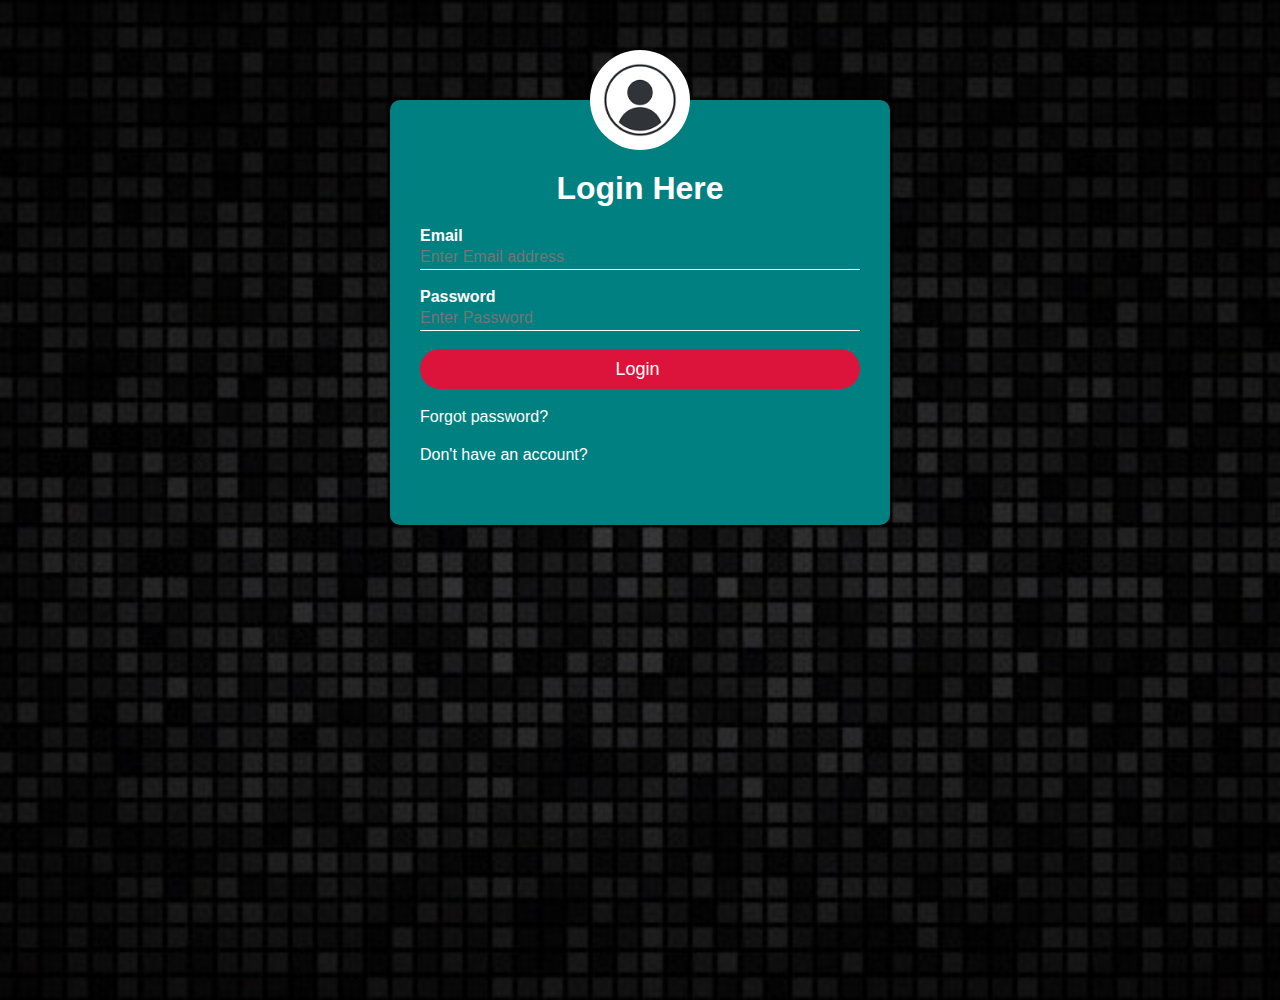
<file: week3/login-register-page/index.html>
<!DOCTYPE html>
<html>

<head>
  <meta charset="utf-8">
  <meta name="viewport" content="width=device-width">
  <title>home page</title>
  <link href="style.css" rel="stylesheet" type="text/css" />
</head>

<body>
  <div class="container">
    <img src="./imgs/avatar.png" alt="User" class="avatar">
    <h1>Login Here</h1>
    <form action="success_register.html">
      <div>
        <label>Email</label>
        <input type="text" name="Email" placeholder="Enter Email address" required>
      </div>
      <label>Password</label>
      <input type="password" placeholder="Enter Password" required>
      <input type="submit" name="Password" value="Login ">
      <a href="#">Forgot password?</a><br><br>
      <a href="register.html">Don't have an account?</a>
    </form>
  </div>
</body>

</html>
</file>
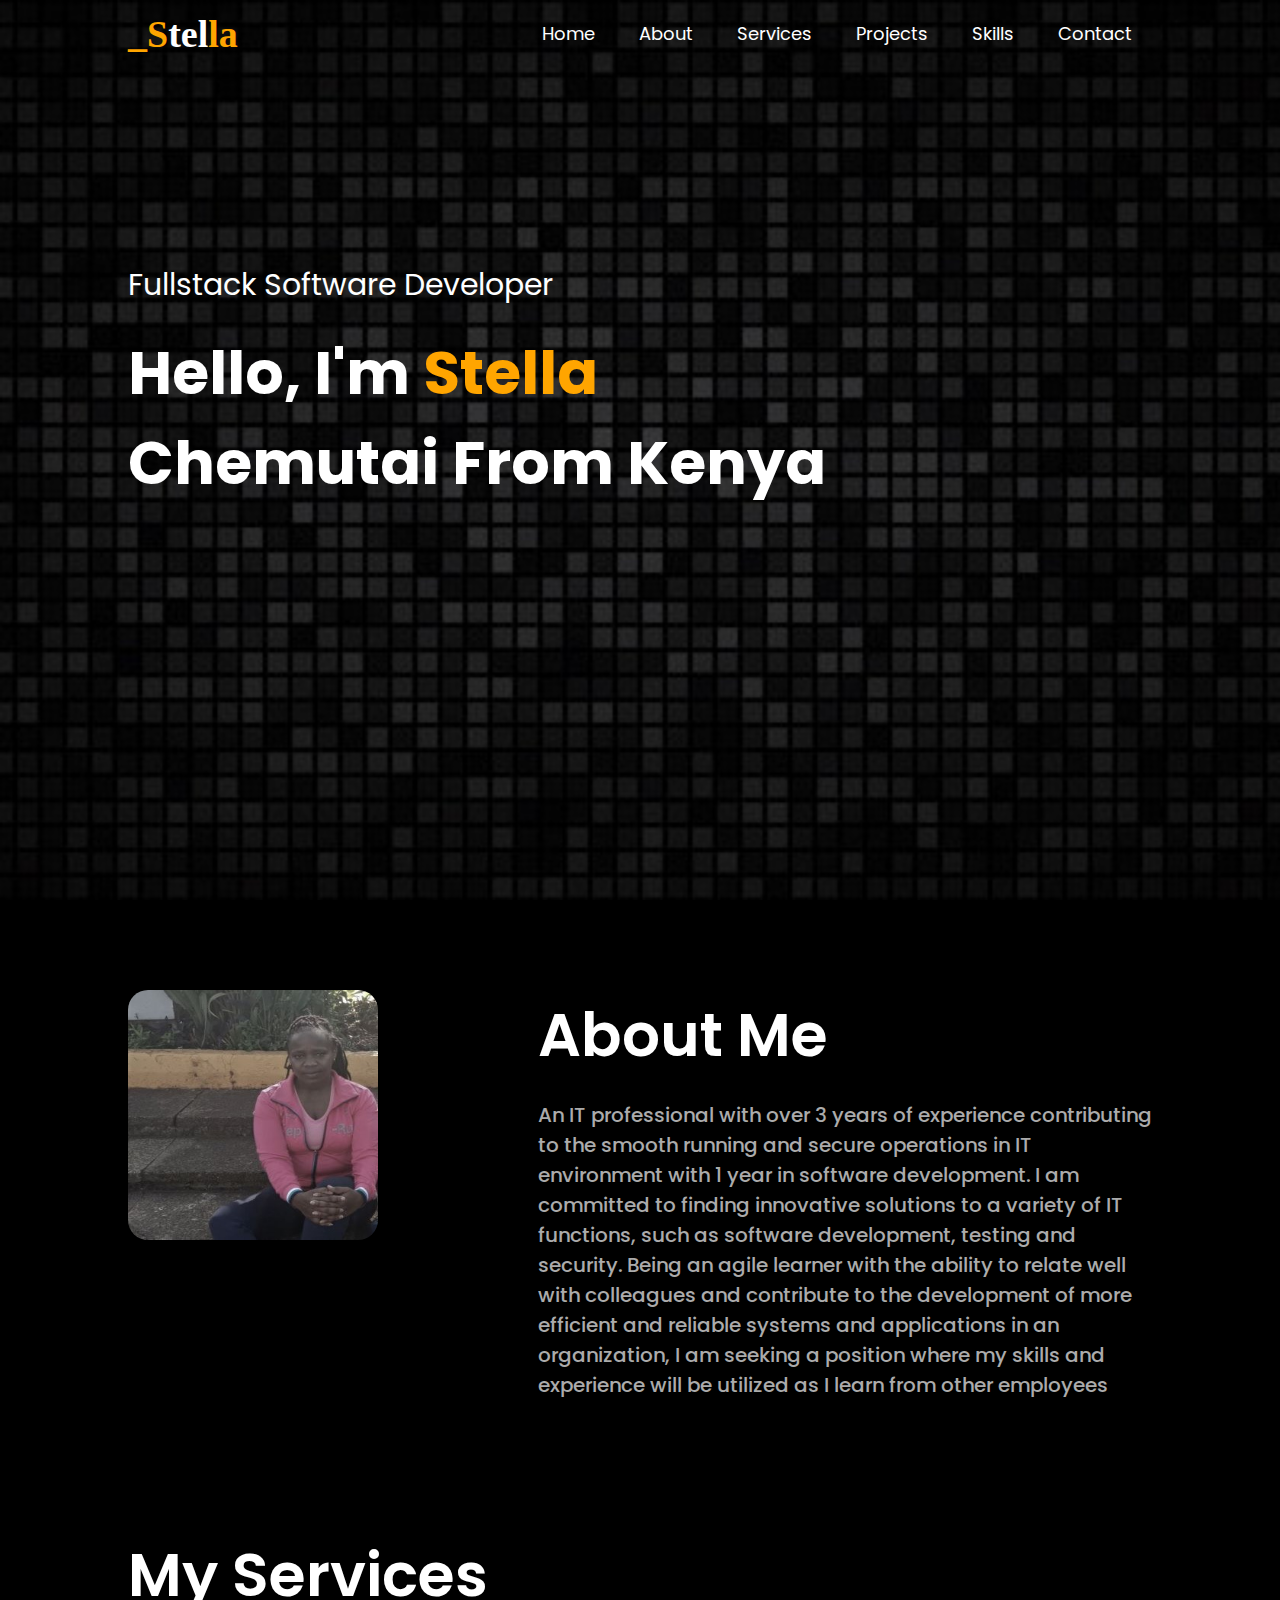
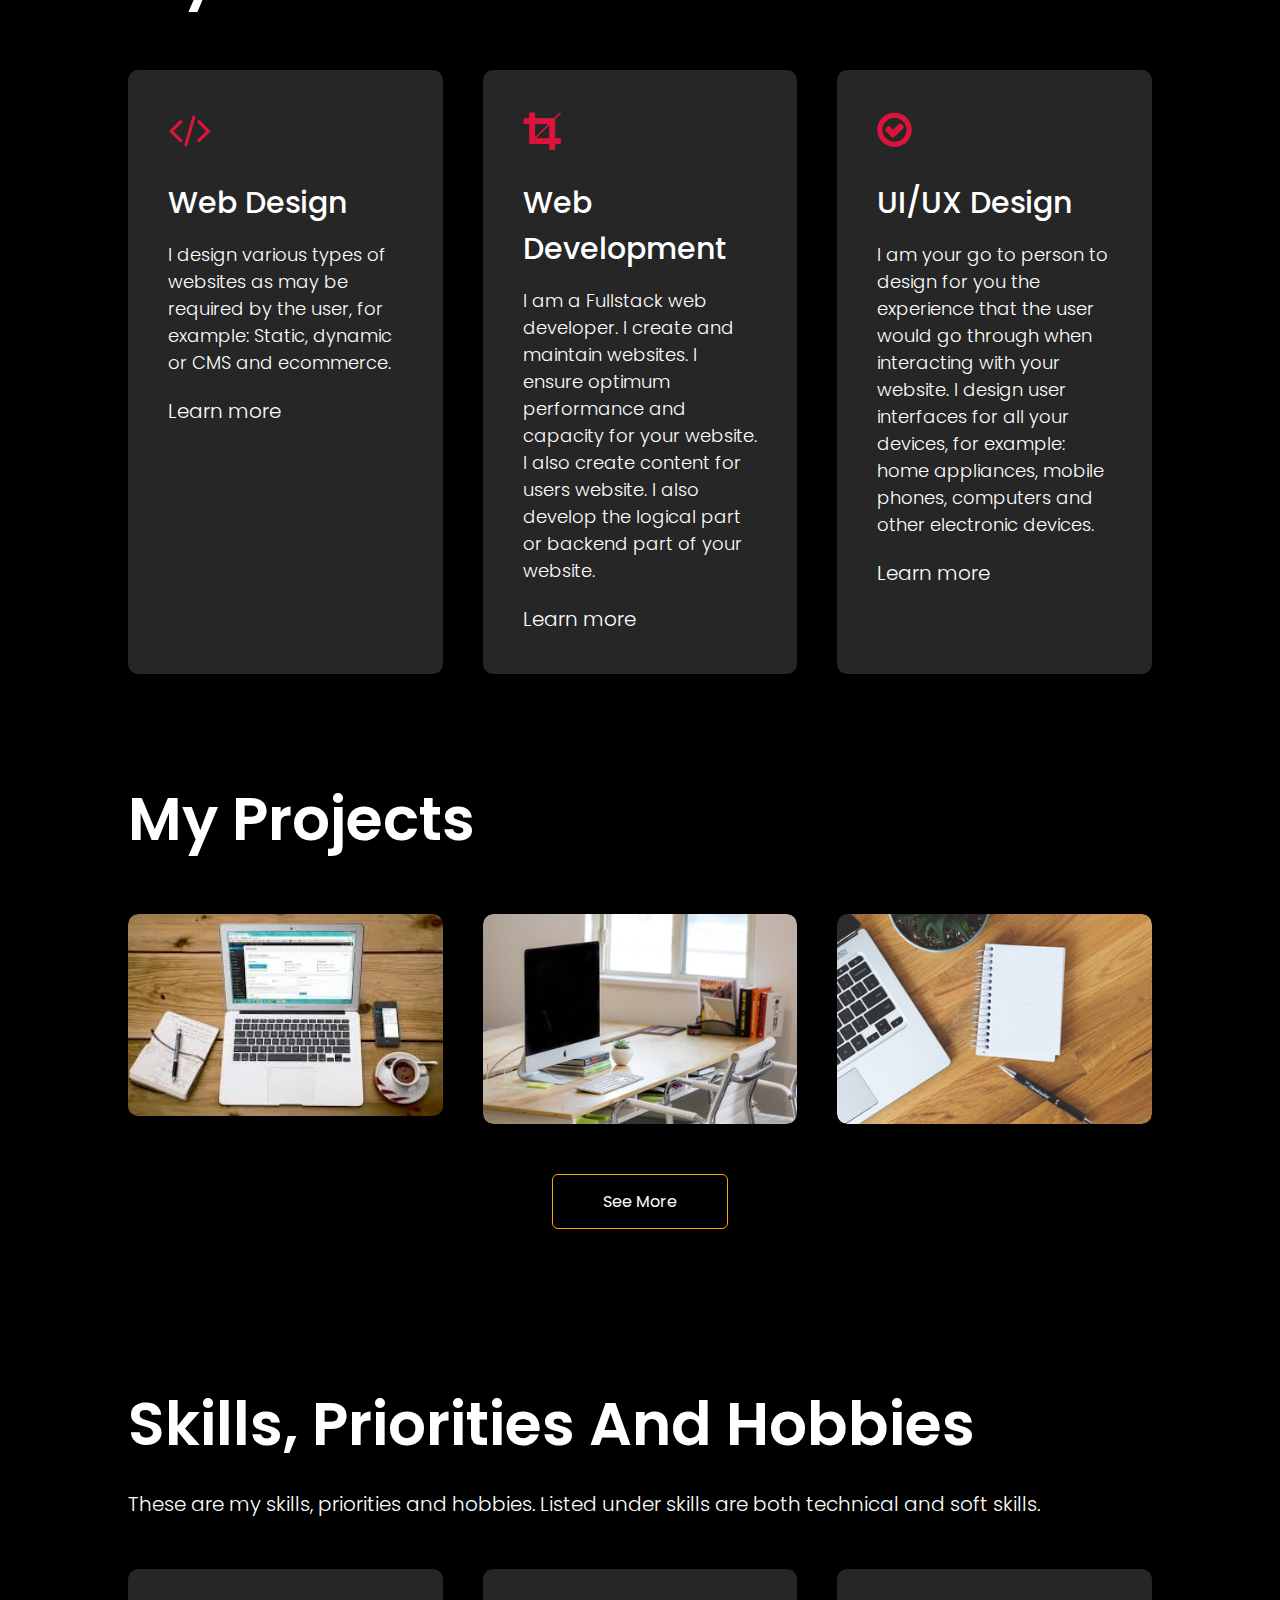
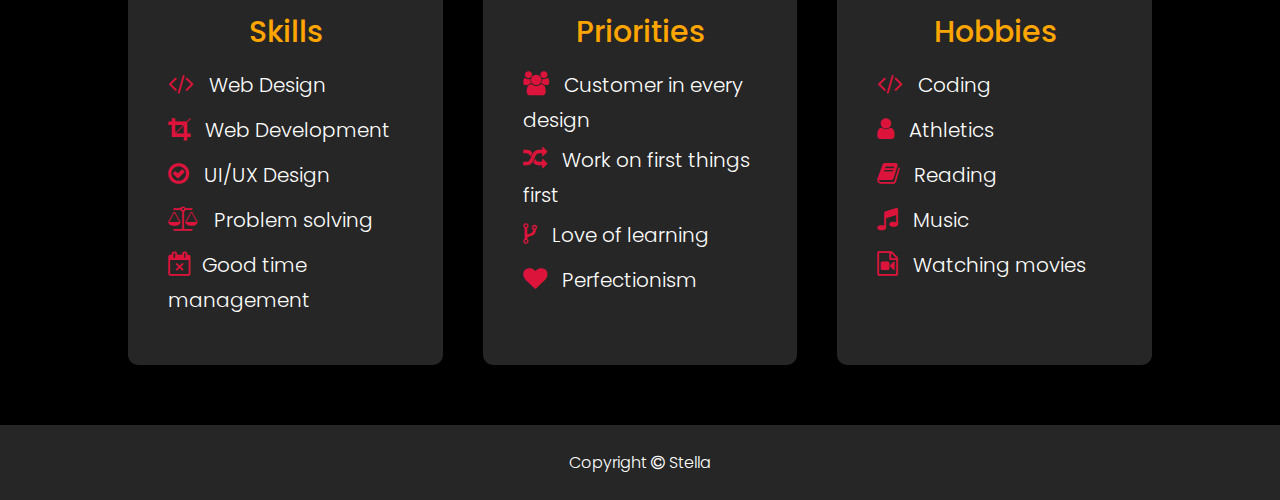
<file: week3/portfolio-task/index.html>
<!DOCTYPE html>
<html lang="en">

<head>
  <meta charset="UTF-8">
  <meta http-equiv="X-UA-Compatible" content="IE=edge">
  <meta name="viewport" content="width=device-width, initial-scale=1.0">
  <title>Stella's portfolio</title>
  <link rel="stylesheet" href="style.css">
  <link rel="stylesheet" href="https://fonts.googleapis.com/css?family=Poppins">
  <link rel="stylesheet" href="https://cdnjs.cloudflare.com/ajax/libs/font-awesome/4.7.0/css/font-awesome.min.css">
</head>

<body>
  <section id="header">
    <div class="container">
      <header>
        <nav>
          <h2 class="logo"><span>_S</span>tel<span>la</span></h2>
          <ul id="sidemenu">
            <li><a href="#header">Home</a></li>
            <li><a href="#about">About</a></li>
            <li><a href="#services">Services</a></li>
            <li><a href="#projects">Projects</a></li>
            <li><a href="#skills">Skills</a></li>
            <li><a href="contact.html">Contact</a></li>
            <i class="fa fa-times" onclick="closemenu()"></i>
          </ul>
          <i class="fa fa-bars" onclick="openmenu()"></i>
        </nav>
      </header>
      <main>
        <div class="header-text">
          <p>Fullstack Software Developer</p>
          <h1>Hello, I'm <span>Stella</span><br> Chemutai From Kenya</h1>
        </div>
    </div>
  </section>
  <!--About section-->
  <section id="about">
    <div class="container">
      <!--A row with two columns-->
      <div class="row">
        <div class="about-col-1">
          <img src="images/mypic.jpeg" alt="Picture of me">
        </div>
        <div class="about-col-2">
          <h1 class="sub-title">About Me</h1>
          <p>An IT professional with over 3 years of experience contributing to the smooth running and secure
            operations in IT environment with 1 year in software development. I am committed to finding innovative
            solutions to a variety of IT functions, such as software development, testing and security. Being an agile
            learner with the ability to relate well with colleagues and contribute to the development of more
            efficient and reliable systems and applications in an organization, I am seeking a position where my
            skills and experience will be utilized as I learn from other employees</p>
        </div>
      </div>
    </div>
  </section>
  <!--End of about section-->
  <!--Services section-->
  <section id="services">
    <div class="container">
      <h1 class="sub-title">my Services</h1>
      <div class="services-list">
        <div>
          <i class="fa fa-code" aria-hidden="true"></i>
          <h2>Web Design</h2>
          <p>I design various types of websites as may be required by the user, for example:
            Static, dynamic or CMS and ecommerce.
          </p>
          <a href="">Learn more</a>
        </div>
        <div>
          <i class="fa fa-crop" aria-hidden="true"></i>
          <h2>Web Development</h2>
          <p>I am a Fullstack web developer. I create and maintain websites. I ensure optimum performance and capacity
            for your website.
            I also create content for users website. I also develop the logical part or backend part of your website.
          </p>
          <a href="">Learn more</a>
        </div>
        <div>
          <i class="fa fa-check-circle-o" aria-hidden="true"></i>
          <h2>UI/UX Design</h2>
          <p>I am your go to person to design for you the experience that the user would go through when interacting
            with your website.
            I design user interfaces for all your devices, for example: home appliances, mobile phones, computers and
            other electronic devices.
          </p>
          <a href="">Learn more</a>
        </div>
      </div>
    </div>
  </section>
  <!------End of Services section--------->
  <!------Start Projects section--------->
  <section id="projects">
    <div class="container">
      <h1 class="sub-title">my projects</h1>
      <div class="project-list">
        <div class="project">
          <img src="images/project-1.jpg" alt="Project 1">
          <div class="layer">
            <h3>Tribute Page</h3>
            <p>The page is a tribute about Eliud Kipchoge, the fastest marathoner of all time.
              Get more about it on codepen.</p>
            <a href="https://codepen.io/stella-c/pen/OJZEyev"><i class="fa fa-external-link"
                style="font-size:24px;color:crimson"></i></a>
          </div>
        </div>
        <div class="project">
          <img src="images/project-2-2.jpg" alt="Project 2">
          <div class="layer">
            <h3>About me</h3>
            <p>Introduction about myself, my professional career and the goals I have by joining Zuri intership</p>
            <a href="https://codepen.io/stella-c/pen/RwyJPQX"><i class="fa fa-external-link"
                style="font-size:24px;color:crimson"></i></a>
          </div>
        </div>
        <div class="project">
          <img src="images/project-3-3.jpg" alt="Project 3">
          <div class="layer">
            <h3>Login & Registration Form</h3>
            <p>The form that prompts the user to login if they have already registered and if not there is a link for
              them to register. They can also change password if they forgot their password</p>
            <a href="https://replit.com/@StellaChemutai/login-register-page"><i class="fa fa-external-link"
                style="font-size:24px;color:crimson"></i></a>
          </div>
        </div>
      </div>
      <a href="" class="btn">See More</a>
    </div>
  </section>
  <!------End of Projects section--------->
  <!------Skills section--------->
  <section id="skills">
    <div class="container">
      <h1 class="sub-title">skills, priorities and hobbies</h1>
      <p>These are my skills, priorities and hobbies. Listed under skills are both technical and soft skills. </p>
      <div class="skills-list">
        <div>
          <h2>Skills</h2>
          <p><i class="fa fa-code"></i> Web Design</p>
          <p><i class="fa fa-crop"></i> Web Development</p>
          <p><i class="fa fa-check-circle-o" aria-hidden="true"></i> UI/UX Design</p>
          <p><i class="fa fa-balance-scale"></i> Problem solving</p>
          <p><i class="fa fa-calendar-times-o"></i>Good time management</p>
        </div>
        <div>
          <h2>Priorities</h2>
          <p><i class="fa fa-users"></i> Customer in every design</p>
          <p><i class="fa fa-random"></i> Work on first things first</p>
          <p><i class="fa fa-code-fork"></i> Love of learning</p>
          <p><i class="fa fa-heart"></i> Perfectionism</p>
        </div>
        <div>
          <h2>Hobbies</h2>
          <p><i class="fa fa-code"></i> Coding</p>
          <p><i class="fa fa-user"></i> Athletics</p>
          <p><i class="fa fa-book"></i> Reading</p>
          <p><i class="fa fa-music"></i> Music</p>
          <p><i class="fa fa-file-movie-o"></i> Watching movies</p>
        </div>
      </div>
    </div>
  </section>
  <!------End of Skills section--------->
  </main>
  <footer>
    <div class="copyright">
      <p>Copyright <i class="fa fa-copyright"></i> Stella</p>
    </div>
  </footer>
</body>

</html>
</file>
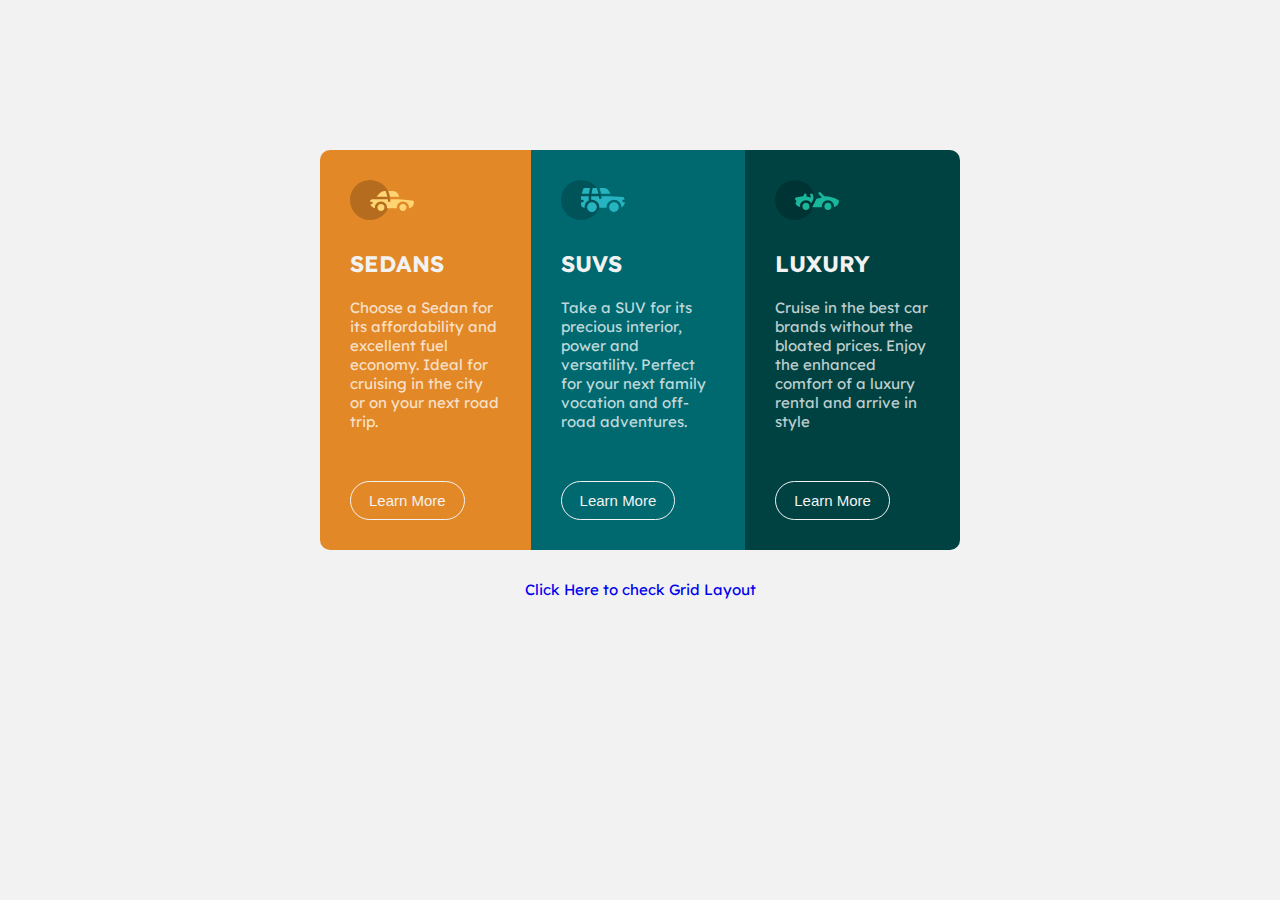
<file: week4/flex-grid-task/index.html>
<!DOCTYPE html>
<html>

<head>
  <meta charset="utf-8">
  <meta name="viewport" content="width=device-width">
  <title>replit</title>
  <link href="style.css" rel="stylesheet" type="text/css" />
  <link rel="preconnect" href="https://fonts.googleapis.com">
  <link rel="preconnect" href="https://fonts.gstatic.com" crossorigin>
  <link href="https://fonts.googleapis.com/css2?family=Lexend+Deca&display=swap" rel="stylesheet">
</head>

<body>
  <main class="main">
    <!-- Bigger container -->
    <div class="container">
      <div class="flex-item1">
        <img src="imgs/Copy%20of%20icon-sedans.svg">
        <h2>SEDANS</h2>
        <p class="p-style">Choose a Sedan for its affordability and excellent fuel economy. Ideal for cruising in the
          city
          or on your
          next road trip.</p>
        <button type="button" class="btn">Learn More</button>
      </div>
      <div class="flex-item2">
        <img src="imgs/Copy%20of%20icon-suvs.svg">
        <h2>SUVS</h2>
        <p class="p-style">Take a SUV for its precious interior, power and versatility. Perfect for your next family
          vocation and off-road
          adventures.</p>
        <button type="button" class="btn">Learn More</button>
      </div>
      <div class="flex-item3">
        <img src="imgs/Copy%20of%20icon-luxury.svg">
        <h2>LUXURY</h2>
        <p class="p-style">Cruise in the best car brands without the bloated prices. Enjoy the enhanced comfort of a
          luxury rental and
          arrive in style</p>
        <button type="button" class="btn">Learn More</button>
      </div>
    </div>
    <a href="grid.html">Click Here to check Grid Layout</a>
  </main>
</body>

</html>
</file>
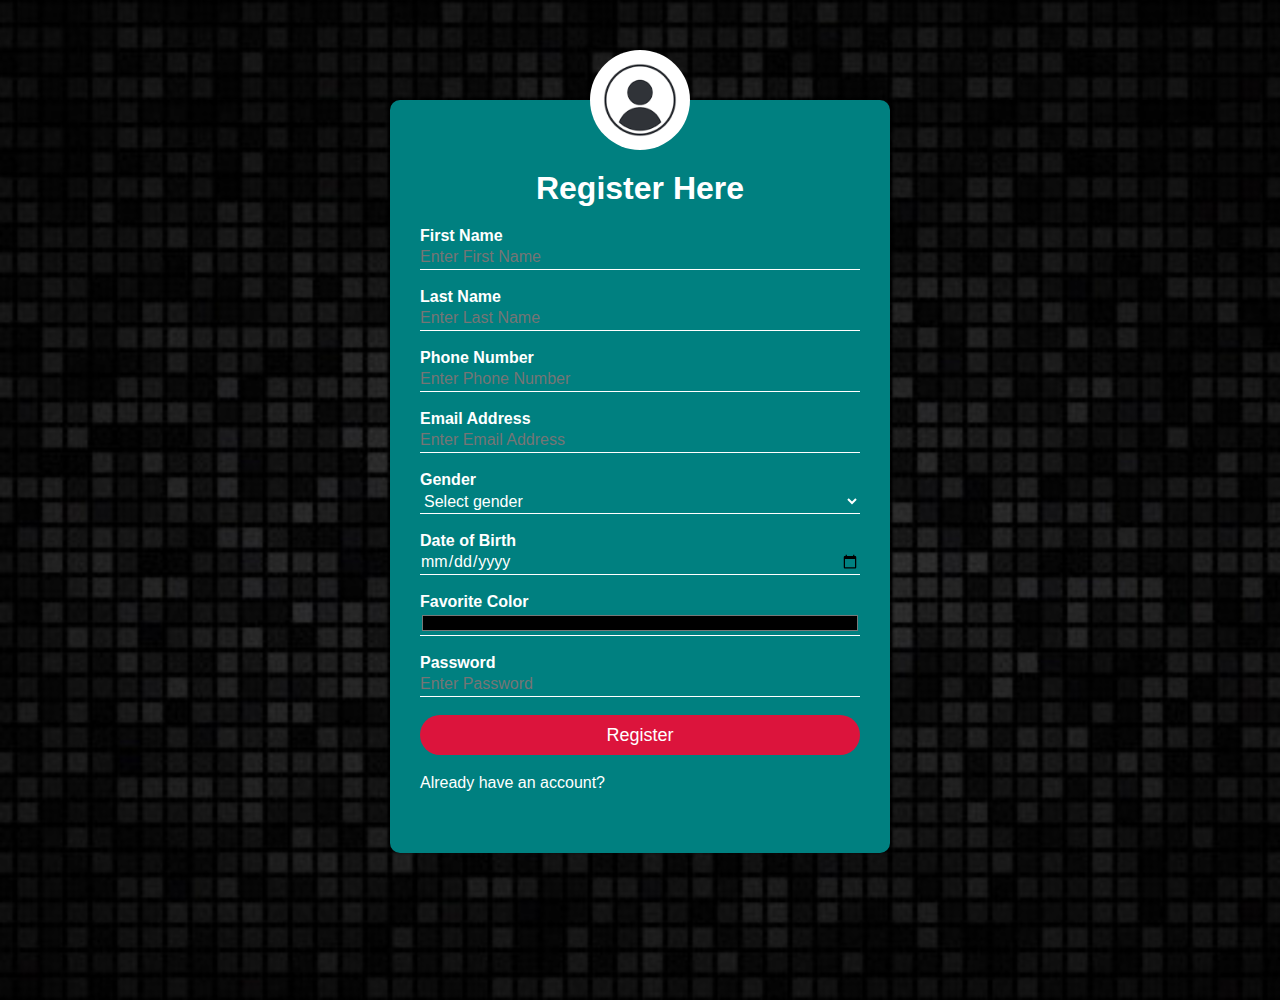
<file: week3/login-register-page/register.html>
<!DOCTYPE html>
<html lang="en">

<head>
  <meta charset="UTF-8">
  <meta http-equiv="X-UA-Compatible" content="IE=edge">
  <meta name="viewport" content="width=device-width, initial-scale=1.0">
  <title>Registration page</title>
  <link rel="stylesheet" href="style.css">
</head>

<body>
  
  <div class="container">
    <img src="./imgs/avatar.png" alt="User" class="avatar">
    <h1>Register Here</h1>
    <form action="success_register.html">
      <label>First Name</label>
      <input type="text" name="" placeholder="Enter First Name" required>
      <label>Last Name</label>
      <input type="text" name="" placeholder="Enter Last Name" required>
      <label>Phone Number</label>
      <input type="tel" name="" placeholder="Enter Phone Number">
      <label>Email Address</label>
      <input type="email" name="" placeholder="Enter Email Address" required>
      <label>Gender</label>
      <select name="gender">
        <option value="none" selected>Select gender</option>
        <option value="male">Male</option>
        <option value="female">Female</option>
        <option value="other">other</option>
      </select>
      <label>Date of Birth</label>
      <input type="date" required>
      <label>Favorite Color</label>
      <input type="color" required>
      <label>Password</label>
      <input type="password" placeholder="Enter Password" required>
      <input type="submit" name="" value="Register">
      <a href="index.html">Already have an account?</a>
    </form>
  </div>
</body>

</html>
</file>
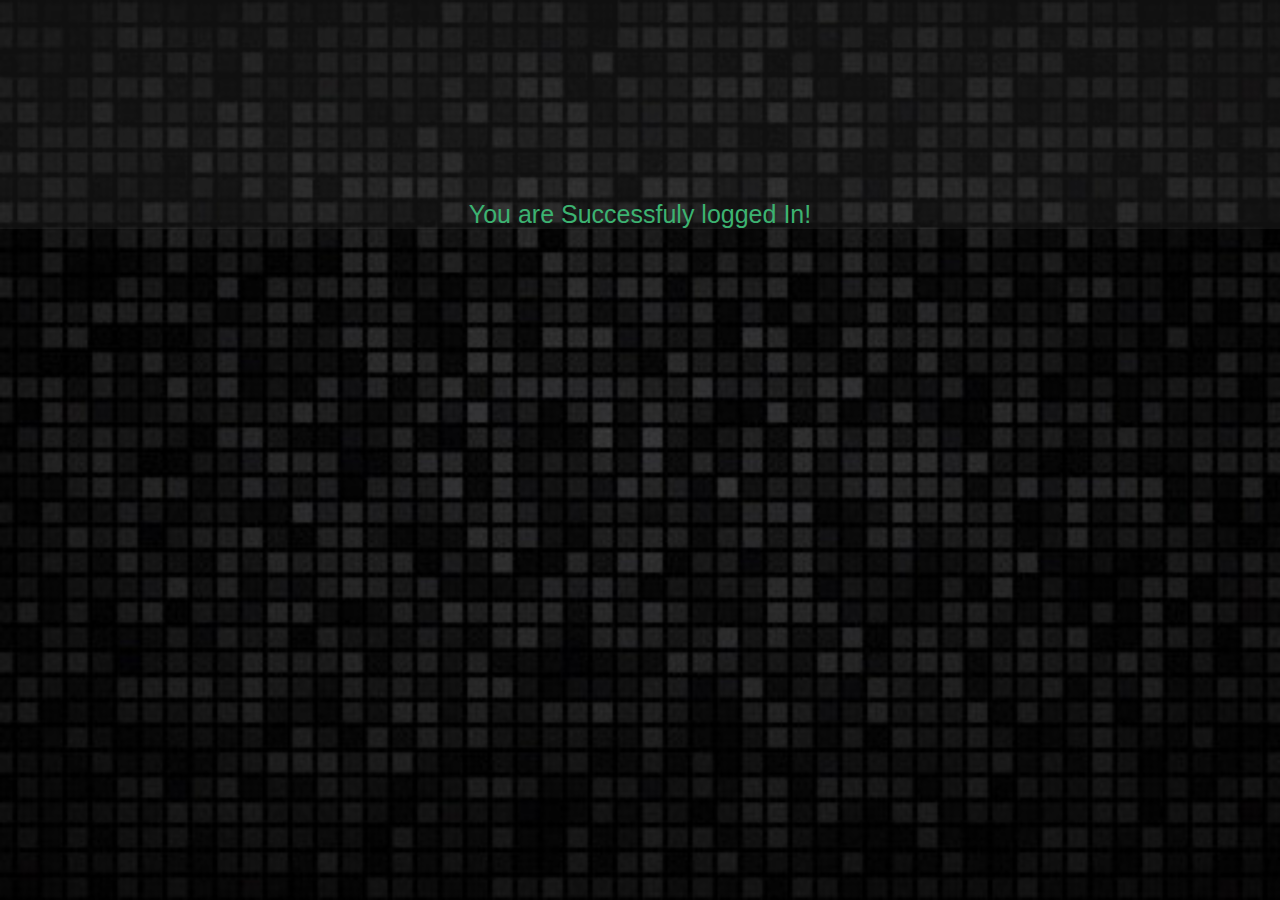
<file: week3/login-register-page/success-register.html>
<!DOCTYPE html>
<html lang="en">
<head>
    <meta charset="UTF-8">
    <meta http-equiv="X-UA-Compatible" content="IE=edge">
    <meta name="viewport" content="width=device-width, initial-scale=1.0">
    <title>Success register page</title>
    <link rel="stylesheet" href="style.css">
</head>
<body>
    <div class="success-register">
        <p>You are Successfuly logged In!</p>
    </div> 
</body>
</html>
</file>
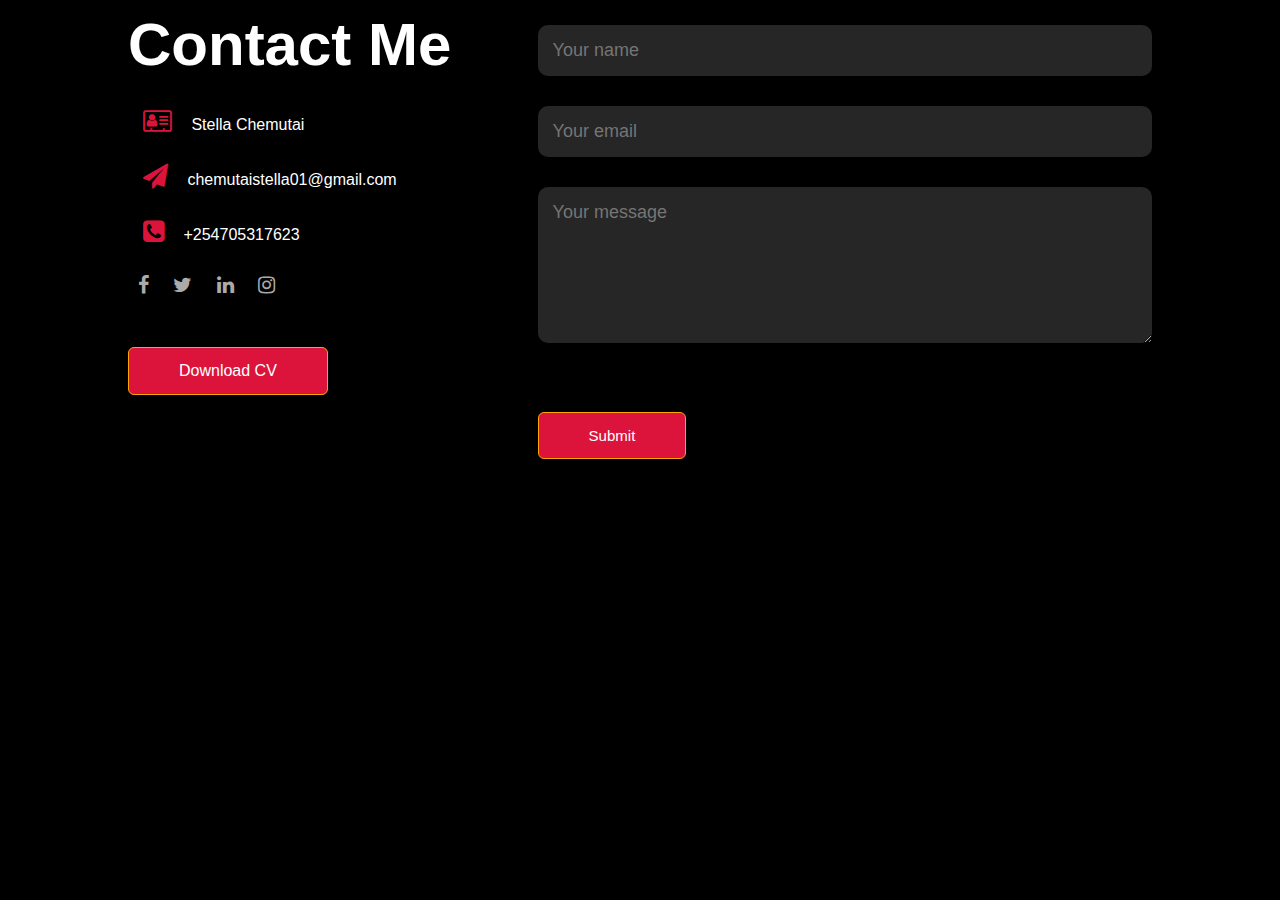
<file: week3/portfolio-task/contact.html>
<!DOCTYPE html>
<html lang="en">

<head>
  <meta charset="UTF-8">
  <meta http-equiv="X-UA-Compatible" content="IE=edge">
  <meta name="viewport" content="width=device-width, initial-scale=1.0">
  <title>stella's portfolio</title>
  <link rel="stylesheet" href="style.css">
  <link rel="stylesheet" href="https://cdnjs.cloudflare.com/ajax/libs/font-awesome/4.7.0/css/font-awesome.min.css">
</head>

<body>
  <div class="container">
    <div class="row">
      <div class="contact-col-1">
        <h1 class="sub-title">Contact me</h1>
        <p><i class="fa fa-address-card-o"></i> Stella Chemutai</p>
        <p><i class="fa fa-send"></i> chemutaistella01@gmail.com</p>
        <p><i class="fa fa-phone-square"></i> +254705317623</p>
        <div class="social-icons">
          <a href=""><i class="fa fa-facebook"></i></a>
          <a href=""><i class="fa fa-twitter"></i></a>
          <a href="https://www.linkedin.com/in/chemutai-koech-stella-84b051141/"><i class="fa fa-linkedin"></i></a>
          <a href=""><i class="fa fa-instagram"></i></a>
        </div>
        <a href="images/Stella Chemutai Koech CV.pdf" download class="btn btn2">Download CV</a>
      </div>
      <div class="contact-col-2">
        <form>
          <input type="text" name="Name" placeholder="Your name">
          <input type="email" name="Email" placeholder="Your email">
          <textarea name="Message" rows="6" placeholder="Your message"></textarea>
          <button type="submit" class="btn btn2">Submit</button>
        </form>

      </div>
    </div>
  </div>

</body>

</html>
</file>
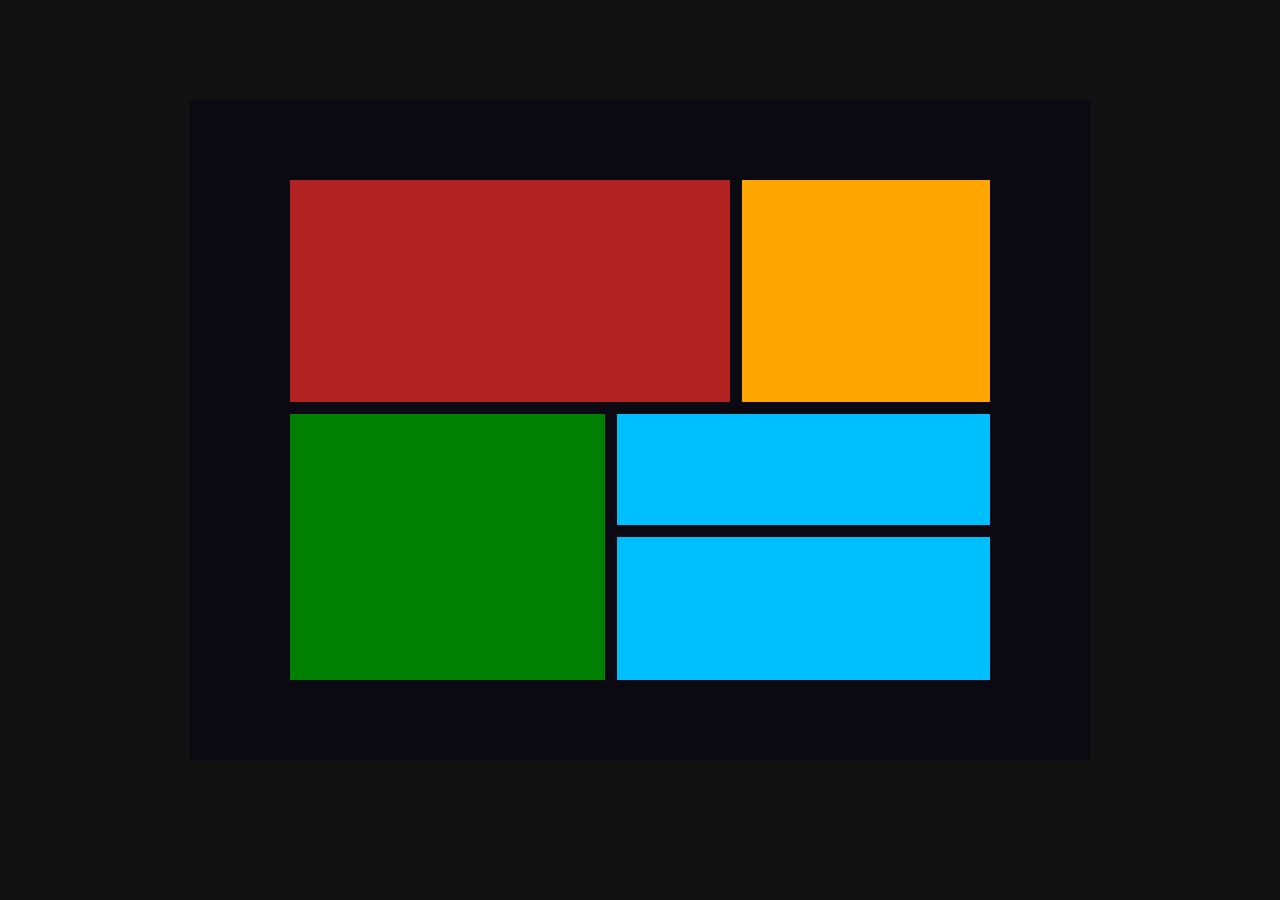
<file: week4/flex-grid-task/grid.html>
<!DOCTYPE html>
<html lang="en">

<head>
  <meta charset="UTF-8">
  <meta http-equiv="X-UA-Compatible" content="IE=edge">
  <meta name="viewport" content="width=device-width, initial-scale=1.0">
  <title>Grid layout</title>
  <link rel="stylesheet" href="grid.css">
</head>

<body>
  <main class="main">
    <div class="grid-container">
      <div class="grid-item1"></div>
      <div class="grid-item2"></div>
      <div class="grid-item3"></div>
      <div class="grid-item4"></div>
      <div class="grid-item5"></div>
    </div>
  </main>
</body>

</html>
</file>
<file: week3/login-register-page/style.css>
* {
    margin: 0;
    padding: 0;
    box-sizing: border-box;
    font-family: Arial, Helvetica, sans-serif;
}

html,
body {
    width: 100%;
    height: 100vh;
    background-image: url(imgs/bg-image.jpg);
    background-size: cover;
    background-position: center;

}

/* Form wrapper styling*/
.container {
    display: flex;
    align-items: center;
    justify-content: center;
    flex-direction: column;
    max-width: 500px;
    margin: auto;
    background-color: teal;
    color: #fff;
    box-sizing: border-box;
    margin-top: 100px;
    padding: 60px 30px;
    border-radius: 10px;
}

.avatar {
    width: 100px;
    height: 100px;
    margin-top: 100px;
    border-radius: 50%;
    position: absolute;
    top: -50px;
    left: calc(50% - 50px);
    color: crimson;
}

h1 {
    margin-top: 10px;
    padding: 0 0 20px;
    color: #fff;
}

h1:hover {

    color: crimson;
}

.container label {
    margin: 0;
    padding: 0;
    font-weight: bold;
}


.container input[type="text"],
input[type="tel"],
input[type="email"],
input[type="date"],
input[type="color"],
input[type="submit"],
select,
input[type="password"] {
    width: 100%;
    height: 25px;
    margin-bottom: 18px;
    border: none;
    border-bottom: 1px solid #fff;
    background: transparent;
    outline: none;
    color: #fff;
    font-size: 16px;
}

select option {
    background: teal;
    color: #fff;
}

.container .radio-btn {
    display: inline-block;
    margin-bottom: 20px;

}

.container input[type="submit"] {
    border: none;
    outline: none;
    height: 40px;
    background-color: crimson;
    color: #fff;
    font-size: 18px;
    border-radius: 20px;
}

.container input[type="submit"]:hover {
    background-color: #ffc107;
    color: #000;

}

.container a {
    text-decoration: none;
    line-height: 20px;
    color: #fff;
}

.container a:hover {
    color: #ffc107;
}

.radio-btn {
    display: inline;
}

/* Sucess register page style*/
.success-register {
    display: flex;
    align-items: center;
    justify-content: center;
    background: #f2eef211;
}

.success-register p {
    margin-top: 200px;
    font-size: 25px;
    color: mediumseagreen;
}
</file>
<file: week3/portfolio-task/style.css>
* {
    margin: 0;
    padding: 0;
    box-sizing: border-box;
    font-family: 'Poppins', sans-serif;
}

html {
    scroll-behavior: smooth;
}

body {
    background-color: black;
    color: white;
}

#header {
    width: 100%;
    height: 100vh;
    background-image: url(images/final-bg.jpg);
    background-size: cover;
    background-position: center;
}

.container {
    padding: 10px 10%;
}

nav {
    display: flex;
    align-items: center;
    justify-content: space-between;
    flex-wrap: wrap;
}

nav h2 {
    font-size: 24px;
    font-weight: bold;
}

nav ul li {
    list-style: none;
    display: inline-block;
    margin: 10px 20px;
}

/*Links*/
nav ul li a {
    color: #fff;
    text-decoration: none;
    font-size: 18px;
    position: relative;
}

nav ul li a::after {
    content: '';
    width: 0;
    height: 3px;
    background-color: orange;
    position: absolute;
    left: 0;
    bottom: -6px;
    transition: 0.5s;
}

nav ul li a:hover::after {
    width: 100%;
}

.header-text {
    margin-top: 20%;
    font-size: 30px;
}

.header-text h1 {
    font-size: 60px;
    margin-top: 20px;
}

.header-text h1 span {
    color: orange;
}

.logo {
    font-size: 38px;
    font-family: cursive;
}

.logo span {
    color: orange;
    font-family: cursive;
}


/*---------About section styles--------*/
#about {
    padding: 80px 0;
    color: #ababab;
}

.row {
    display: flex;
    justify-content: space-between;
    flex-wrap: wrap;
}

.about-col-1 {
    flex-basis: 35%;
}

.about-col-1 img {
    width: 250px;
    height: 250px;
    border-radius: 20px;

}

.about-col-2 {
    flex-basis: 60%;
}

.about-col-2 p {
    font-size: 20px;
    font-weight: 500;
}

.sub-title {
    font-size: 60px;
    font-weight: 600;
    text-transform: capitalize;
    color: #fff;
    margin-bottom: 20px;
}

/*----------services section styling---------------*/
#services {
    padding: 30px 0;
}

.services-list {
    display: grid;
    grid-template-columns: repeat(auto-fit, minmax(250px, 1fr));
    grid-gap: 40px;
    margin-top: 50px;
}

.services-list div {
    background: #262626;
    padding: 40px;
    font-size: 13px;
    font-weight: 300;
    border-radius: 10px;
    transition: background 0.5s, trasnform 0.5s;
}

.services-list div i {
    color: crimson;
    font-size: 40px;
    margin-bottom: 30px;

}

.services-list div h2 {
    font-size: 30px;
    font-weight: 500;
    margin-bottom: 15px;
}

.services-list div a {
    text-decoration: none;
    color: white;
    font-size: 20px;
    margin-top: 20px;
    display: inline-block;
}

.services-list div p {
    text-decoration: none;
    color: white;
    font-size: 18px;
    margin-top: 15px;
}

.services-list div:hover {
    background: orange;
    transform: translateY(-15px)
}

/*---------End of services section styling-----------*/

/*---------start of projects section styling-----------*/
#projects {
    padding: 50px 0;
}

.project-list {
    display: grid;
    grid-template-columns: repeat(auto-fit, minmax(250px, 1fr));
    grid-gap: 40px;
    margin-top: 50px;
}

.project {
    border-radius: 10px;
    position: relative;
    overflow: hidden;
}

.project img {
    width: 100%;
    border-radius: 10px;
    display: block;
    transition: transform 0.5s;
}

.layer {
    width: 100%;
    height: 0;
    background: linear-gradient(rgba(0, 0, 0, 0.7), orange);
    border-radius: 10px;
    position: absolute;
    left: 0;
    bottom: 0;
    overflow: hidden;
    display: flex;
    align-items: center;
    justify-content: center;
    flex-direction: column;
    padding: 0 40px;
    text-align: center;
    font-size: 14px;
    transition: height 0.5s;
}

.layer h3 {
    font-weight: 500;
    margin-bottom: 20px;
}

.layer a {
    margin-top: 20px;
    color: crimson;
    text-decoration: none;
    font-size: 18px;
    line-height: 60px;
    background: #fff;
    width: 60px;
    height: 60px;
    border-radius: 50%;
    text-align: center;
}

.project:hover img {
    transform: scale(1.1);
}

.project:hover .layer {
    height: 100%;
}

.btn {
    display: block;
    margin: 50px auto;
    width: fit-content;
    border: 1px solid orange;
    padding: 14px 50px;
    border-radius: 6px;
    text-decoration: none;
    color: #fff;
    transition: background 0.5s;
}

.btn:hover {
    background-color: orange;
    border: 1px solid crimson;
}

/*---------End of projects section styling-----------*/

/*---------Skills section styling-----------*/
#skills {
    padding: 30px 0;
}

.skills-list {
    display: grid;
    grid-template-columns: repeat(auto-fit, minmax(250px, 1fr));
    grid-gap: 40px;
    margin-top: 50px;
}

.skills-list div {
    background: #262626;
    padding: 40px;
    font-size: 13px;
    font-weight: 300;
    border-radius: 10px;
}

.skills-list div i {
    color: crimson;
    font-size: 24px;
    margin: 0 10px 10px 0;

}

.skills-list div h2 {
    text-align: center;
    color: orange;
    font-size: 30px;
    font-weight: 500;
    margin-bottom: 15px;
}

.skills-list div p {
    font-size: 20px;
    font-weight: 300;
    margin-bottom: 10px;
}

#skills .container p {
    font-size: 20px;
    font-weight: 300;
}

/*---------End of Skills section styling-----------*/

/*---------Contact Page styling-----------*/
#contact {
    padding: 80px 0;
    color: #ababab;
}

.contact-col-1 {
    flex-basis: 35%;
}

.contact-col-1 p {
    margin-top: 30px;
    padding-left: 15px;
}

.contact-col-1 p i {
    color: crimson;
    margin-right: 15px;
    font-size: 25px;
}

.contact-col-2 {
    flex-basis: 60%;
}

.social-icons {
    margin-top: 30px;
}

.social-icons a {
    border-radius: 50%;
    font-size: 20px;
    text-decoration: none;
    color: #ababab;
    margin: 0 10px;
    display: inline-block;
    transition: transform 0.5s;
}

.social-icons a:hover {
    color: crimson;
    transform: translateY(-5px);
}

.btn.btn2 {
    display: inline-block;
    background: crimson;
}

.contact-col-2 form {
    width: 100%;
}

form input,
textarea {
    width: 100%;
    border: 0;
    border-radius: 10px;
    outline: none;
    background: #262626;
    padding: 15px;
    margin: 15px 0;
    color: #fff;
    font-size: 18px;
}

form .btn2 {
    padding: 14px 50px;
    font-size: 15px;
    margin-top: 20;
    cursor: pointer;
}

/* copyright section*/
.copyright {
    width: 100%;
    text-align: center;
    padding: 25px 0;
    background: #262626;
    font-weight: 300;
    margin-top: 20px;
}



/* For small screens*/
nav .fa {
    display: none;
}

@media only screen and (max-width:600px) {
    .header-text {
        margin-top: 100%;
        font-size: 16px;
    }

    .header-text h1 {
        font-size: 30px;
    }

    nav .fa {
        display: block;
        font-size: 25px;
    }

    nav ul {
        background-color: orange;
        position: fixed;
        top: 0;
        right: -200px;
        width: 200px;
        height: fit-content;
        padding-top: 50px;
        z-index: 2;
    }

    nav ul li {
        display: block;
        margin: 25px;

    }

    nav ul .fa {
        position: absolute;
        top: 25px;
        left: 25px;
        cursor: pointer;
    }

    .sub-title {
        font-size: 40px;
    }

    .about-col-1,
    .about-col-2 {
        flex-basis: 100%;
    }

    .about-col-1 {
        margin-bottom: 30px;

    }

    .about-col-2 {
        font-size: 14px;
    }

    .about-col-2 p {
        font-weight: 300;
        justify-content: center;
    }

    .contact-col-1,
    .contact-col-2 {
        flex-basis: 100%;
    }

    .copyright {
        font-size: 14px;
    }
}
</file>
<file: week4/flex-grid-task/style.css>
html,
body {
    height: 100%;
    width: 100%;
    background: hsl(0, 0%, 95%);
    font-family: 'Lexend Deca', sans-serif;
    font-size: 15px;
    font-weight: 400;
}

* {
    margin: 0;
    padding: 0;
    box-sizing: border-box;
}

.container {
    width: 50%;
    margin: auto;
    display: flex;
    align-items: center;
    justify-content: center;
}

.container div {
    margin-top: 150px;
    height: 400px;
    padding: 30px;
}

img {
    margin-bottom: 25px;
}

h2 {
    margin-bottom: 20px;
    color: hsl(0, 0%, 95%);
}

.p-style {
    margin-bottom: 50px;
    color: hsl(0, 0%, 100%, 0.75);
}

button {
    color: hsl(0, 0%, 95%);
    background: inherit;
    border: 1px solid hsl(0, 0%, 95%);
    padding: 10px 18px;
    border-radius: 20px;
    font-size: 15px;
    font-weight: 400;
}

.flex-item1 {
    border-radius: 10px 0 0 10px;
    background: hsl(31, 77%, 52%);
}

.flex-item2 {
    background: hsl(184, 100%, 22%);
}

.flex-item3 {
    border-radius: 0 10px 10px 0;
    background: hsl(179, 100%, 13%);
}

.main a {
    display: flex;
    text-decoration: none;
    justify-content: center;
    align-items: center;
    margin-top: 30px;
    font-size: 15px;

}

/*For desktops*/

/*Styling for mobile, width: 375px*/
@media screens and (max-width:375px) {

    .flex-item1,
    .flex-item2,
    .flex-item3 {
        flex-basis: 100%;
    }

}
</file>
<file: week4/flex-grid-task/grid.css>
*,
*::after,
*::before {
    padding: 0;
    margin: 0;
    box-sizing: border-box;
}

html,
body {
    margin: 50px;
    background-color: rgb(18, 18, 18);
}

.main {
    align-items: center;
    margin: auto;
    width: 900px;
    padding-block: 80px;
    height: fit-content;
    background: #0b0911;
    box-shadow: 100px;
}

.grid-container {
    width: 700px;
    margin: auto;
    display: grid;
    height: 500px;
    grid-template-columns: 1.4fr 0.5fr 1.1fr;
    grid-template-rows: 1.4fr 0.7fr 0.9fr;
    gap: 12px;
}

.grid-item1 {
    grid-column: 1/3;
    grid-row: 1;
    background-color: firebrick;
}

.grid-item2 {
    grid-column: 3/4;
    grid-row: 1;
    background-color: orange;
}

.grid-item3 {
    grid-column: 1/2;
    grid-row: 2/4;
    background: green;
}

.grid-item4 {
    grid-column: 2/4;
    grid-row: 2;
    background-color: deepskyblue;
}

.grid-item5 {
    grid-column: 2/4;
    grid-row: 3;
    background-color: deepskyblue;
}
</file>
